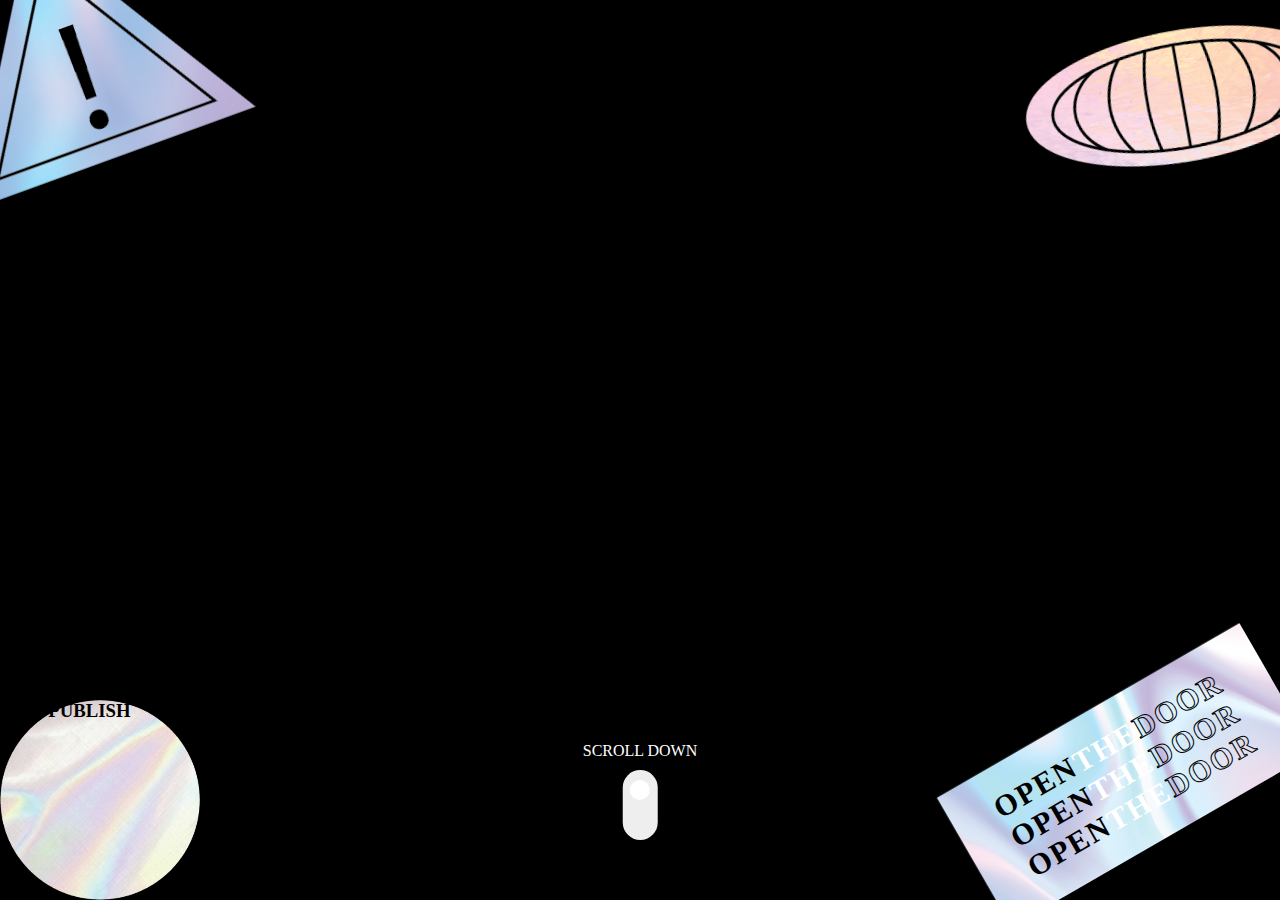
<file: main_text(251024).html>
<!DOCTYPE html>
<html lang="en">
  <head>
    <meta charset="UTF-8" />
    <meta name="viewport" content="width=device-width, initial-scale=1.0" />
    <title>Document</title>
    <link rel="stylesheet" href="main_style(251024).css" />
  </head>
  <body>
    <div id="main">
      <div class="images">
        <img src="img/main_tri.png" alt="" />
        <img src="img/main_bars.png" alt="" />
        <div class="circle"><h3>WEB PUBLISH</h3></div>
        <!-- <img src="img/main_cir.png" alt="" /> -->
        <div class="square">
          <div class="text">
            <p>
              OPEN<span class="white">THE</span><span class="line">DOOR</span>
            </p>
            <p>
              OPEN<span class="white">THE</span><span class="line">DOOR</span>
            </p>
            <p>
              OPEN<span class="white">THE</span><span class="line">DOOR</span>
            </p>
          </div>
        </div>
        <!-- <img src="img/main_squ.png" alt="" /> -->
      </div>
      <div class="center"></div>

      <div class="scroll">
        <p>SCROLL DOWN</p>
        <div>
          <div></div>
        </div>
      </div>
    </div>
  </body>
</html>
</file>
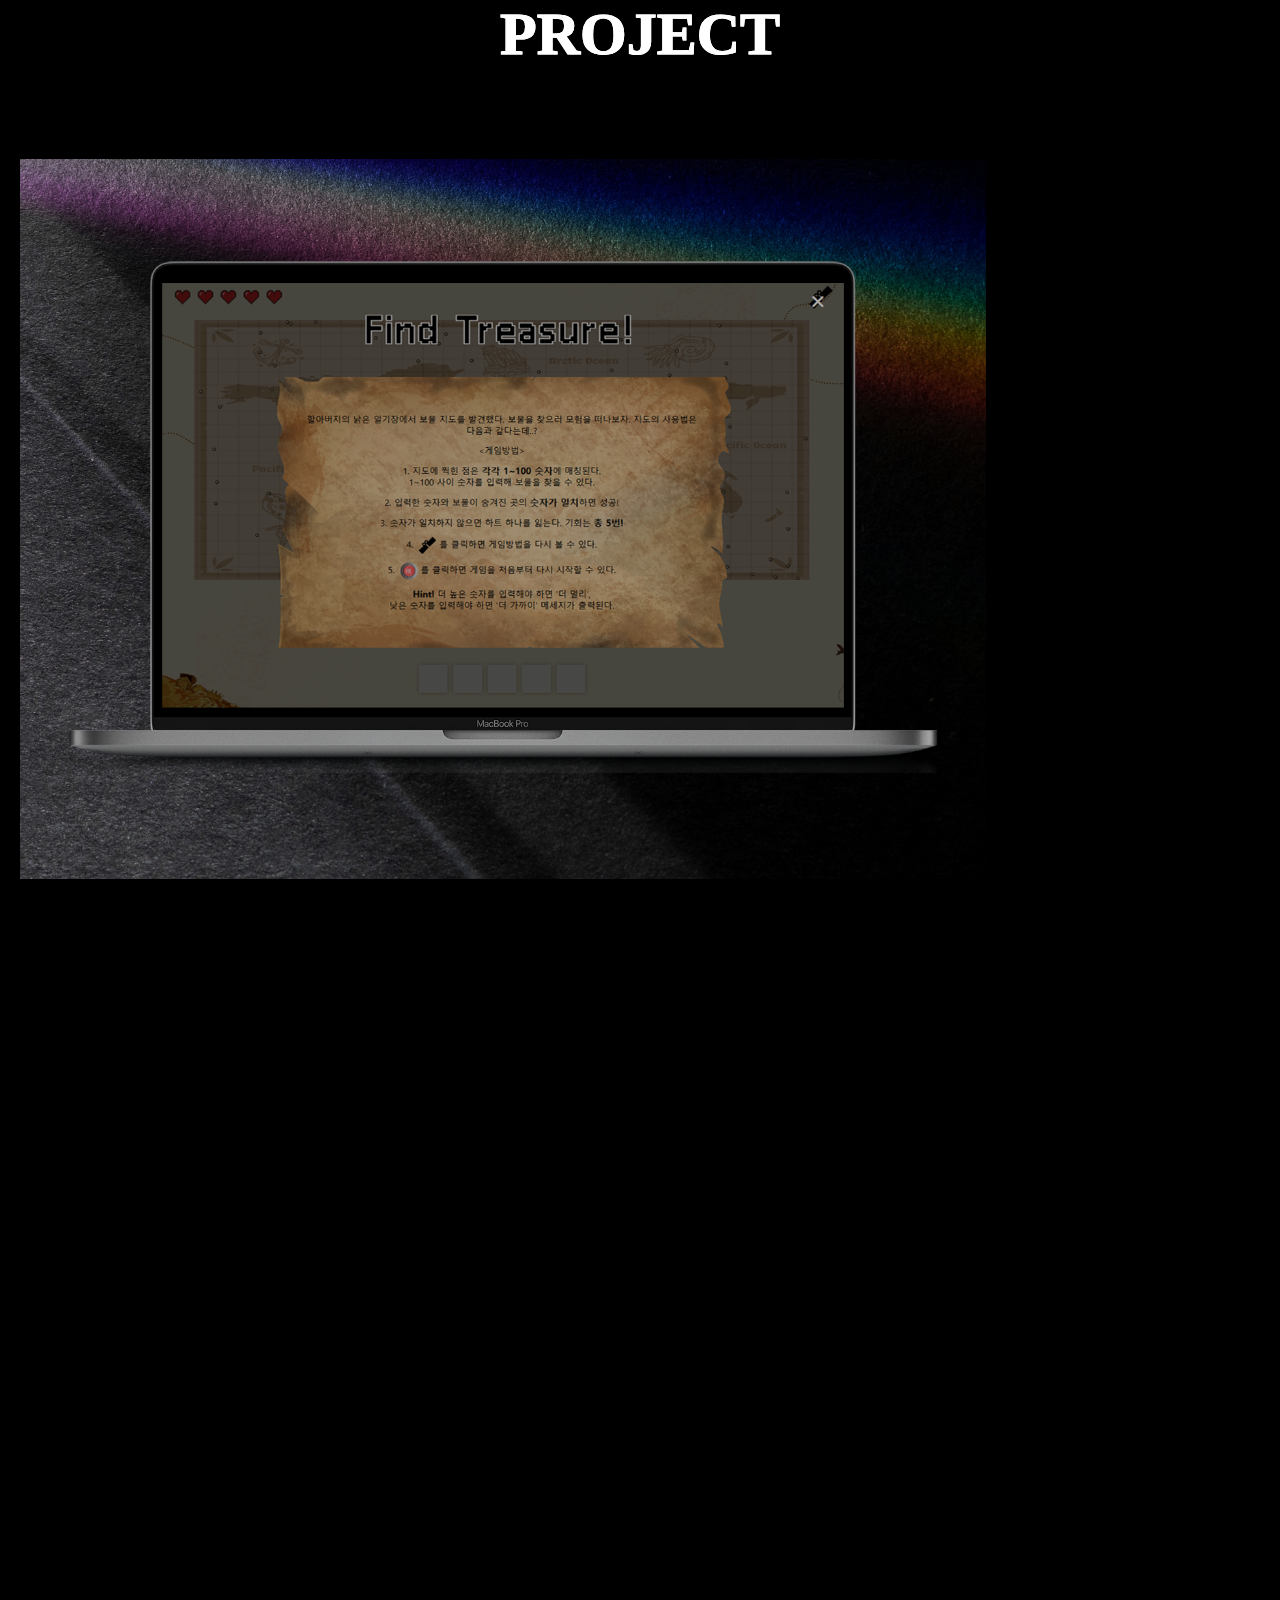
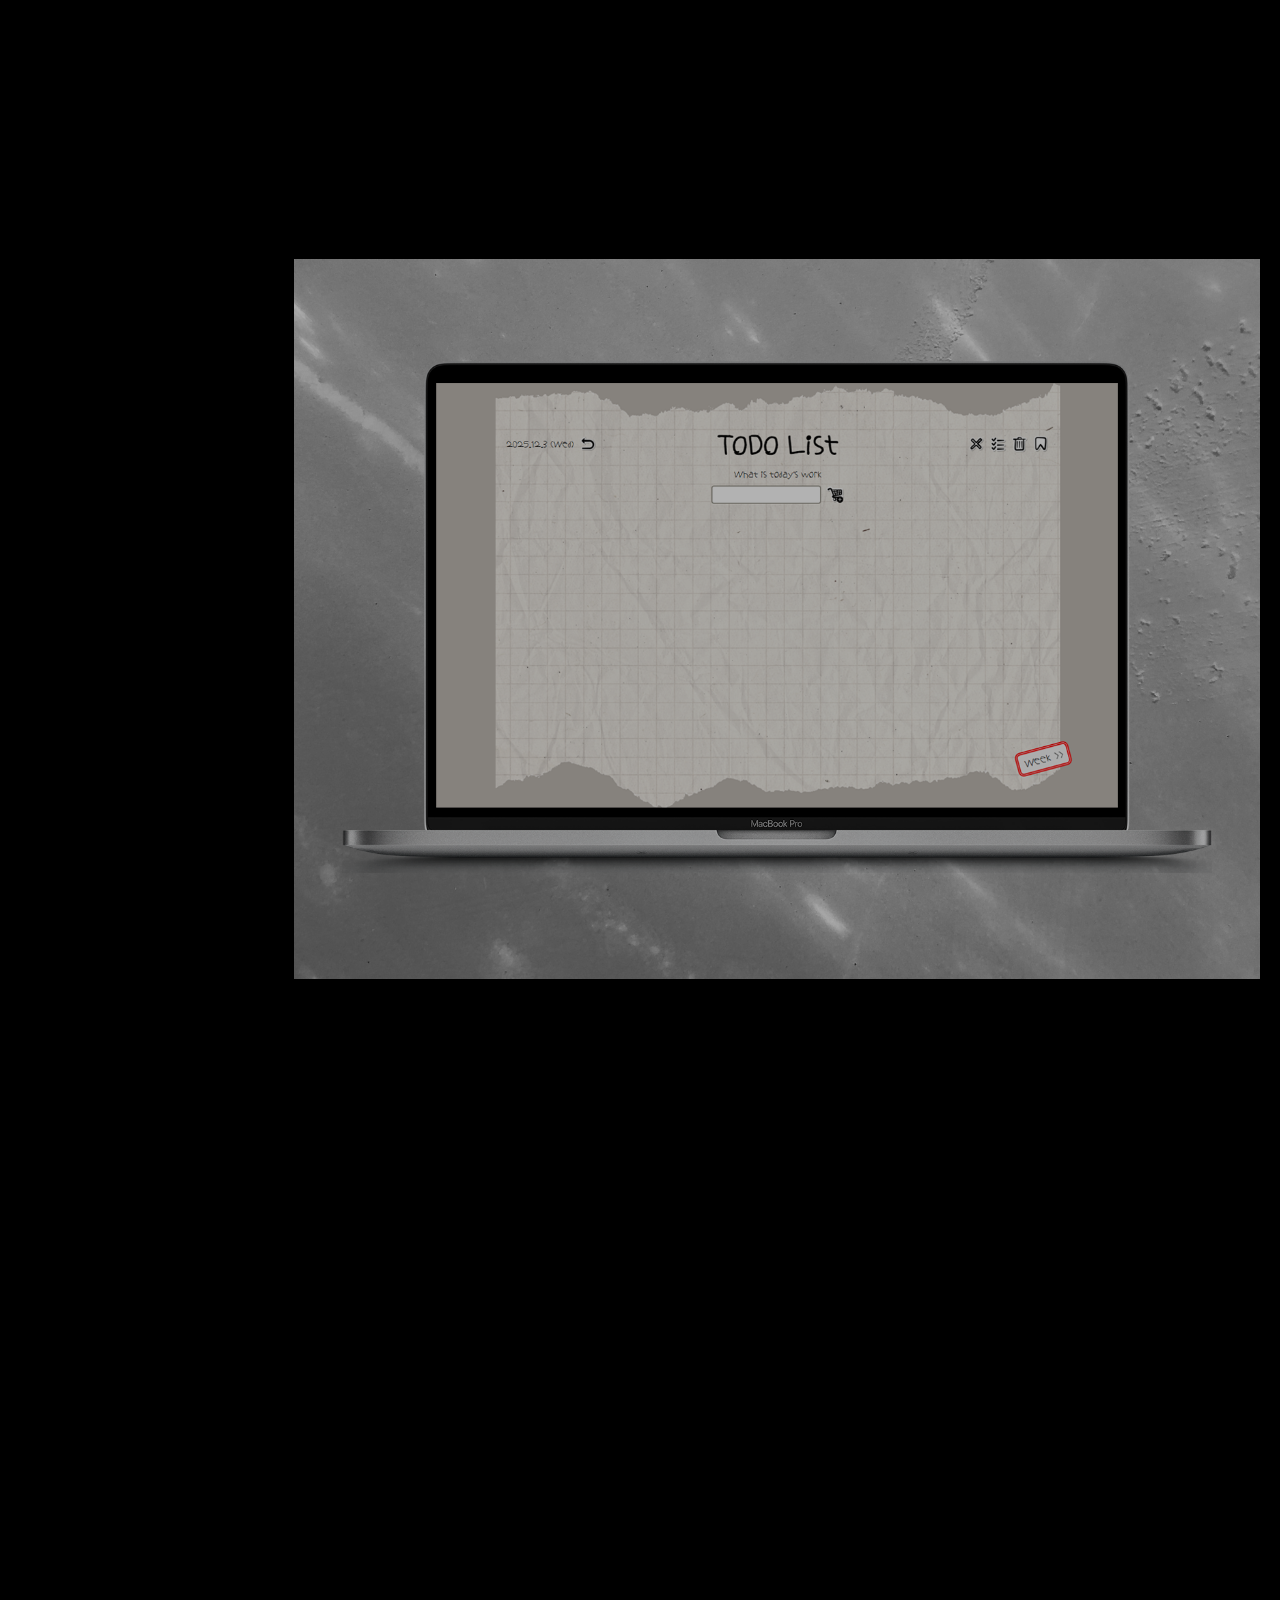
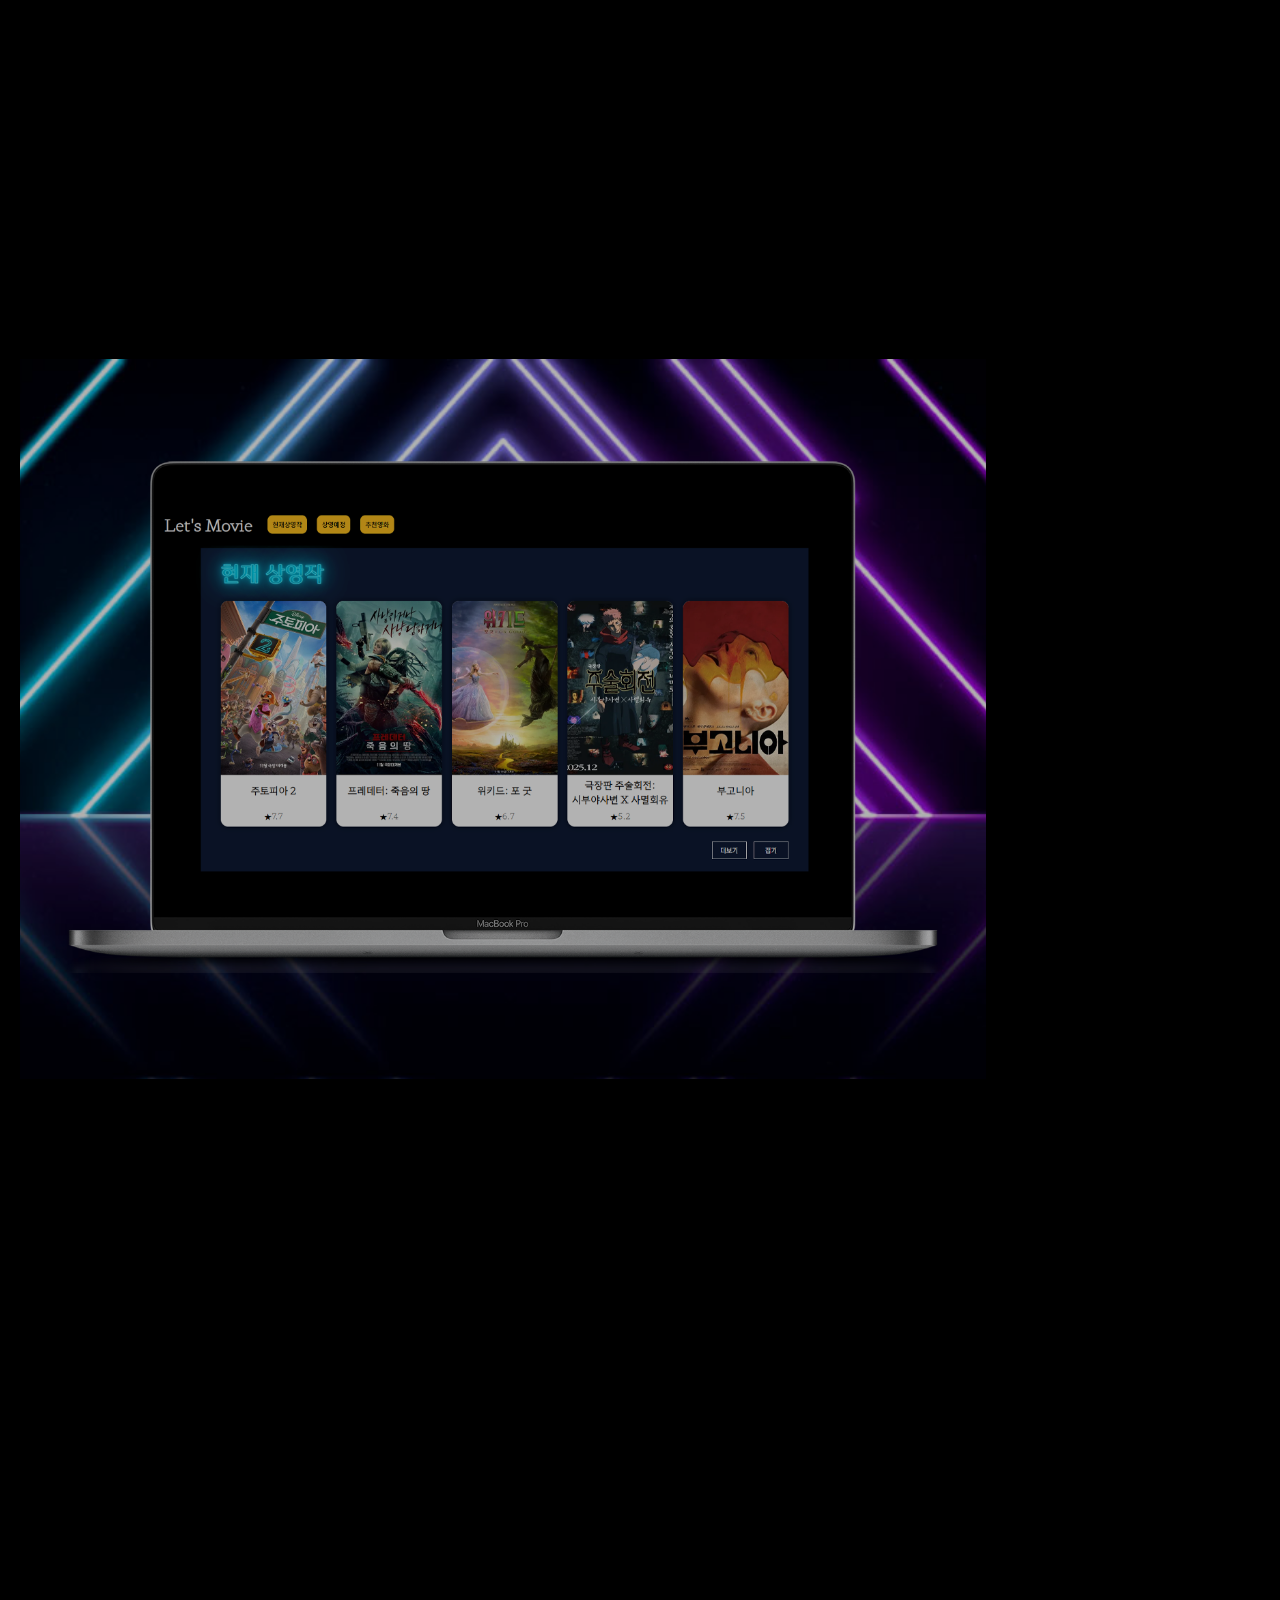
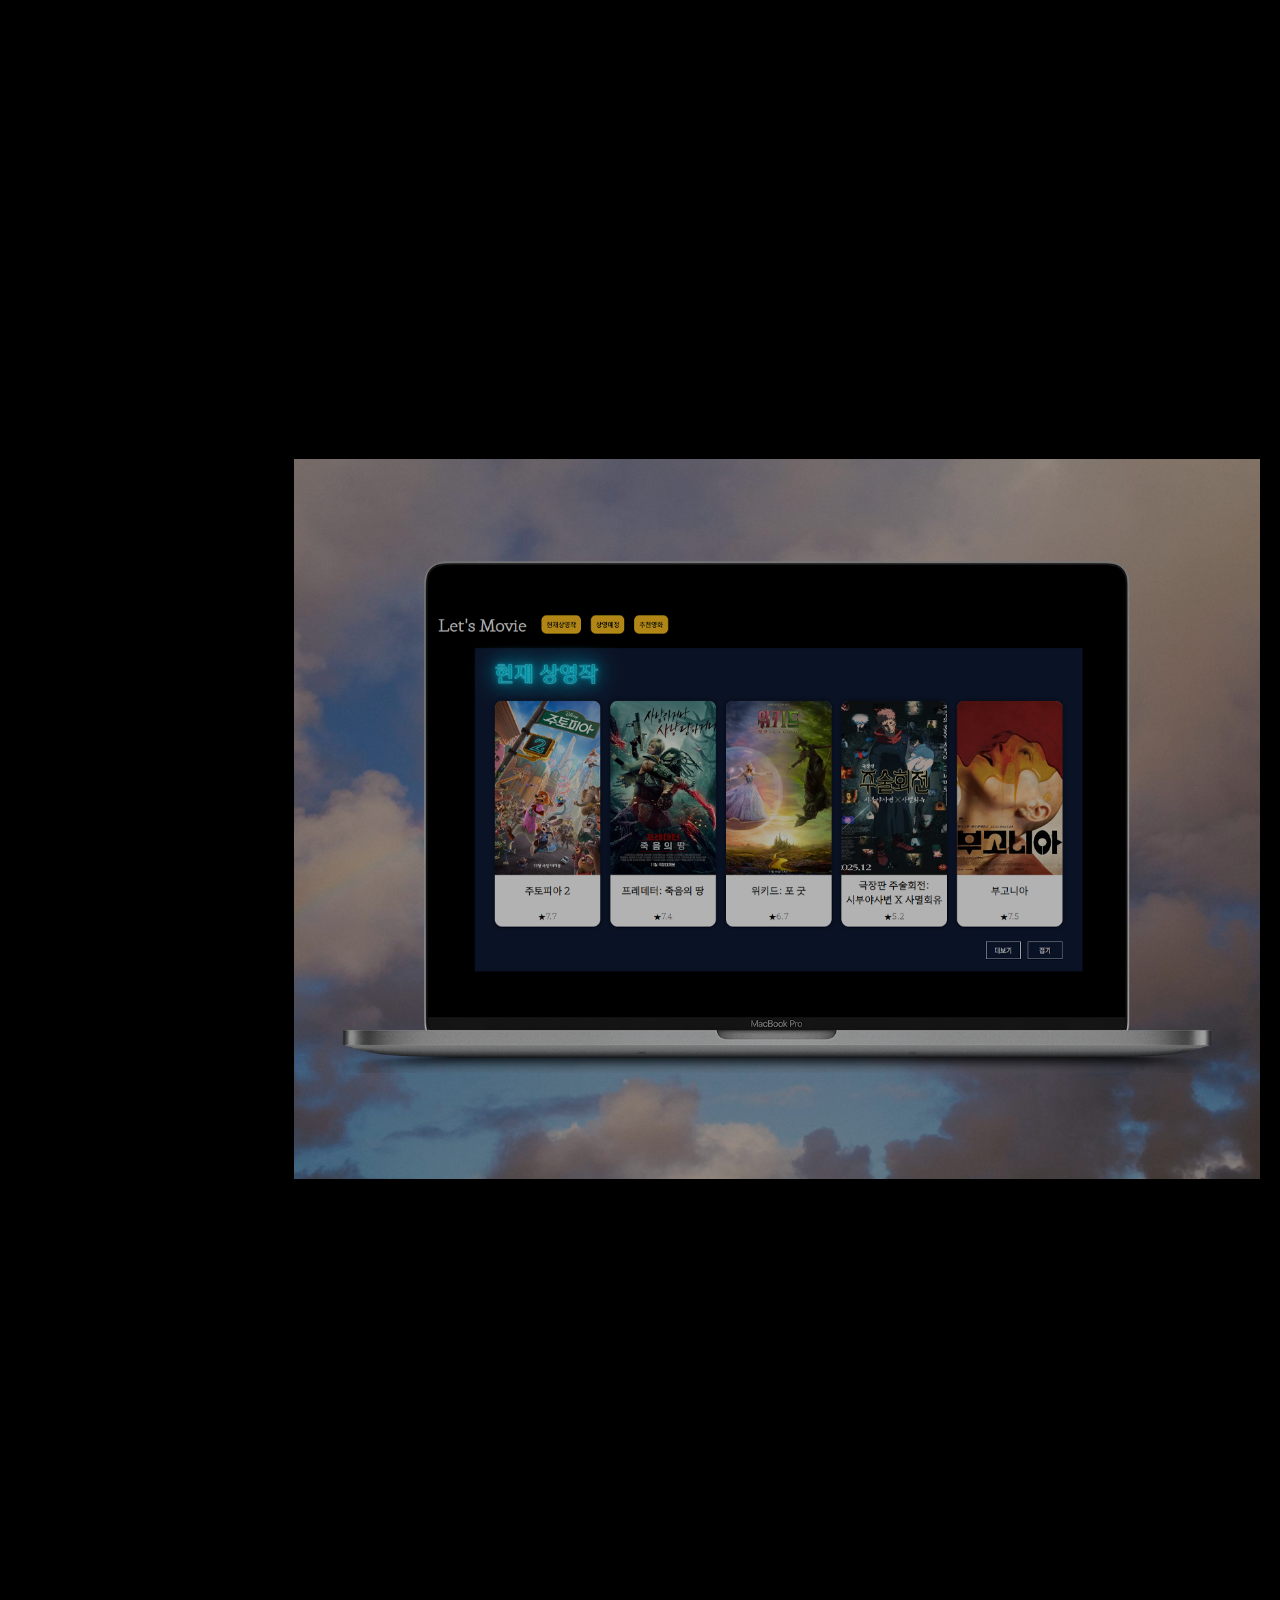
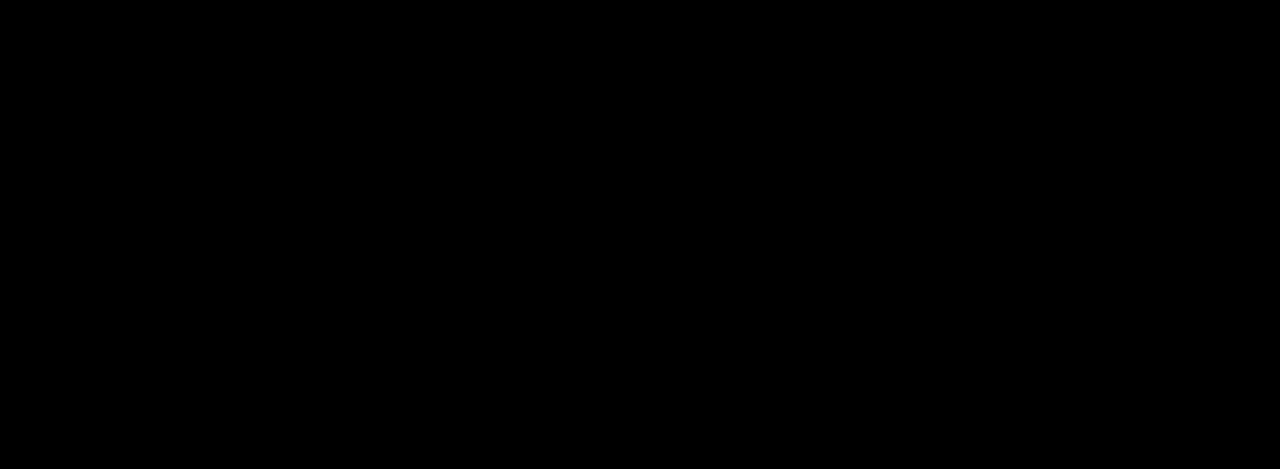
<file: section03_project.html>
<!DOCTYPE html>
<html lang="en">
  <head>
    <meta charset="UTF-8" />
    <meta name="viewport" content="width=device-width, initial-scale=1.0" />
    <title>Document</title>
    <link rel="stylesheet" href="section03.css" />
    <script src="js/jquery-3.7.1.min.js"></script>
  </head>
  <body>
    <section id="project">
      <h2>PROJECT</h2>
      <div class="projectList">
        <p class="subTitle">01</p>
        <div class="contain">
          <a href="https://collollll.github.io/find-treasure/" target="_blank">
            <img src="img/project_treasure.png" alt="" />
            <div class="textBox">
              <h3>Find Treasure</h3>
              <p>사용툴 : HTML, CSS, JS</p>
              <button class="process"><a href="#">작업과정</a></button>
            </div></a
          >
        </div>
      </div>
      <div class="spacer"></div>

      <div class="projectList">
        <p class="subTitle">02</p>
        <div class="contain">
          <a href="https://collollll.github.io/todolist/" target="_blank">
            <img src="img/project_todo.png" alt="" />
            <div class="textBox">
              <h3>ToDo List</h3>
              <p>사용툴 : HTML, CSS, JS</p>
              <button class="process"><a href="#">작업과정</a></button>
            </div></a
          >
        </div>
      </div>
      <div class="spacer"></div>

      <div class="projectList">
        <p class="subTitle">03</p>
        <div class="contain">
          <a href="https://collollll.github.io/movieboard/" target="_blank">
            <img src="img/project_movie.png" alt="" />
            <div class="textBox">
              <h3>Movie Board</h3>
              <p>사용툴 : HTML, CSS, JS</p>
              <button class="process"><a href="#">작업과정</a></button>
            </div></a
          >
        </div>
      </div>
      <div class="spacer"></div>

      <div class="projectList">
        <p class="subTitle">04</p>
        <div class="contain">
          <a href="https://collollll.github.io/movieboard/" target="_blank">
            <img src="img/project_movie.png" alt="" />
            <div class="textBox">
              <h3>Weather</h3>
              <p>사용툴 : HTML, CSS, JS</p>
              <button class="process"><a href="#">작업과정</a></button>
            </div></a
          >
        </div>
      </div>
      <div class="spacer"></div>
    </section>
    <div id="cursor">Go</div>

    <script src="section03.js"></script>
  </body>
</html>
</file>
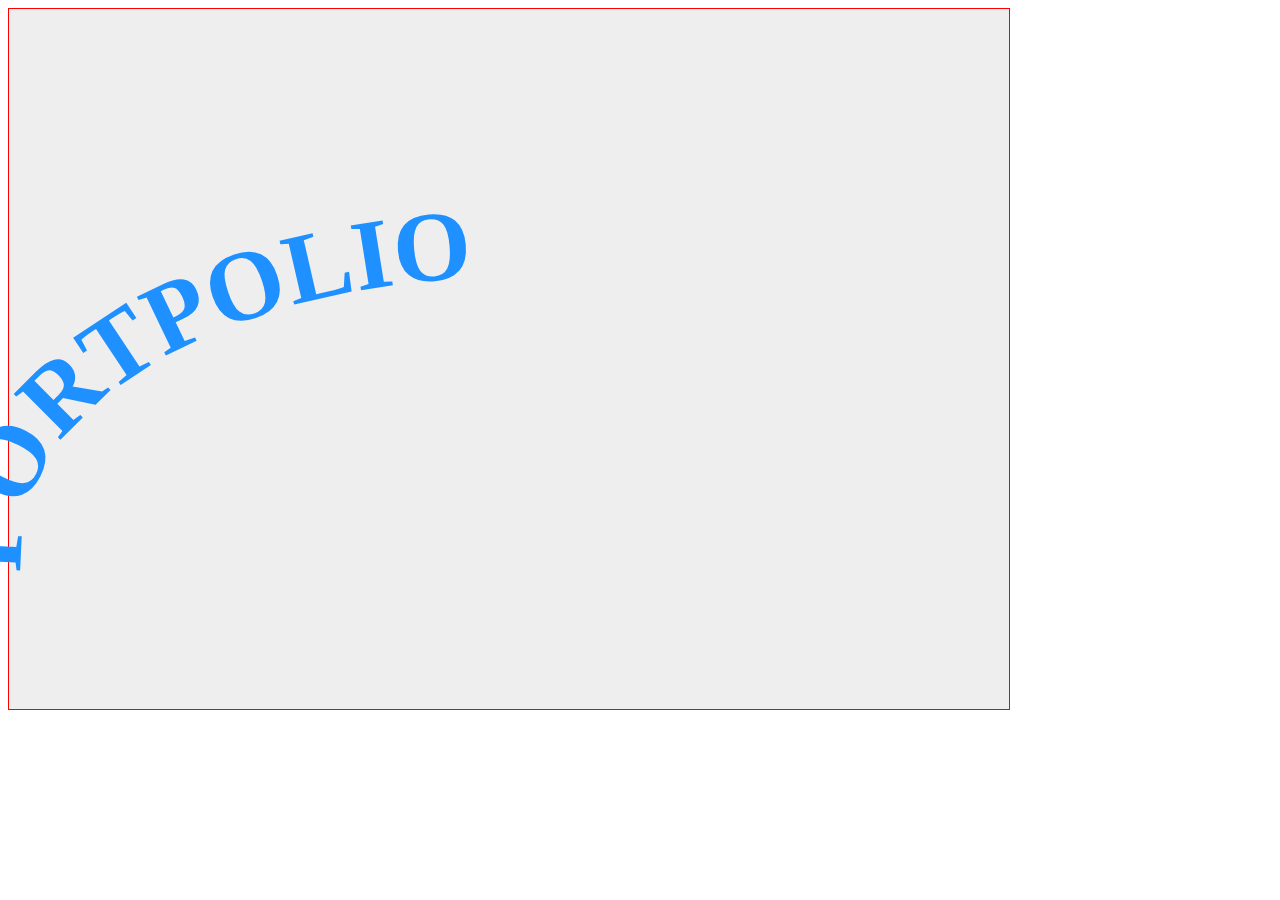
<file: si copy.html>
<!DOCTYPE html>
<html lang="en">
  <head>
    <meta charset="UTF-8" />
    <meta name="viewport" content="width=device-width, initial-scale=1.0" />
    <title>Document</title>
    <style>
      .svg {
        width: 1000px;
        height: 700px;
        background: #eee;
        overflow: visible;
        border: 1px solid red;
      }
      text {
        fill: dodgerblue; /*color 안됨*/
        font-size: 100px;
        font-weight: bold;
        margin-left: 50px;
      }
      .path {
        fill: transparent;
        stroke: crimson;
        stroke-width: 5;
      }
      .test2 {
        stroke-dasharray: 3000;
        stroke-dashoffset: 3000;
      }
    </style>
  </head>
  <body>
    <div id="portpolio">
      <svg class="svg">
        <defs>
          <path
            id="test2"
            class="path"
            d="M15.97,573.51c-2.38-10.86-3.6-21.92-3.6-33.14c0-150.4,219.96-272.31,491.3-272.31
	c26.88,0,53.26,1.2,78.97,3.5"
          />
        </defs>
        <text x="10" y="100">
          <textPath href="#test2">PORTPOLIO</textPath>
        </text>
      </svg>
    </div>
  </body>
</html>
</file>
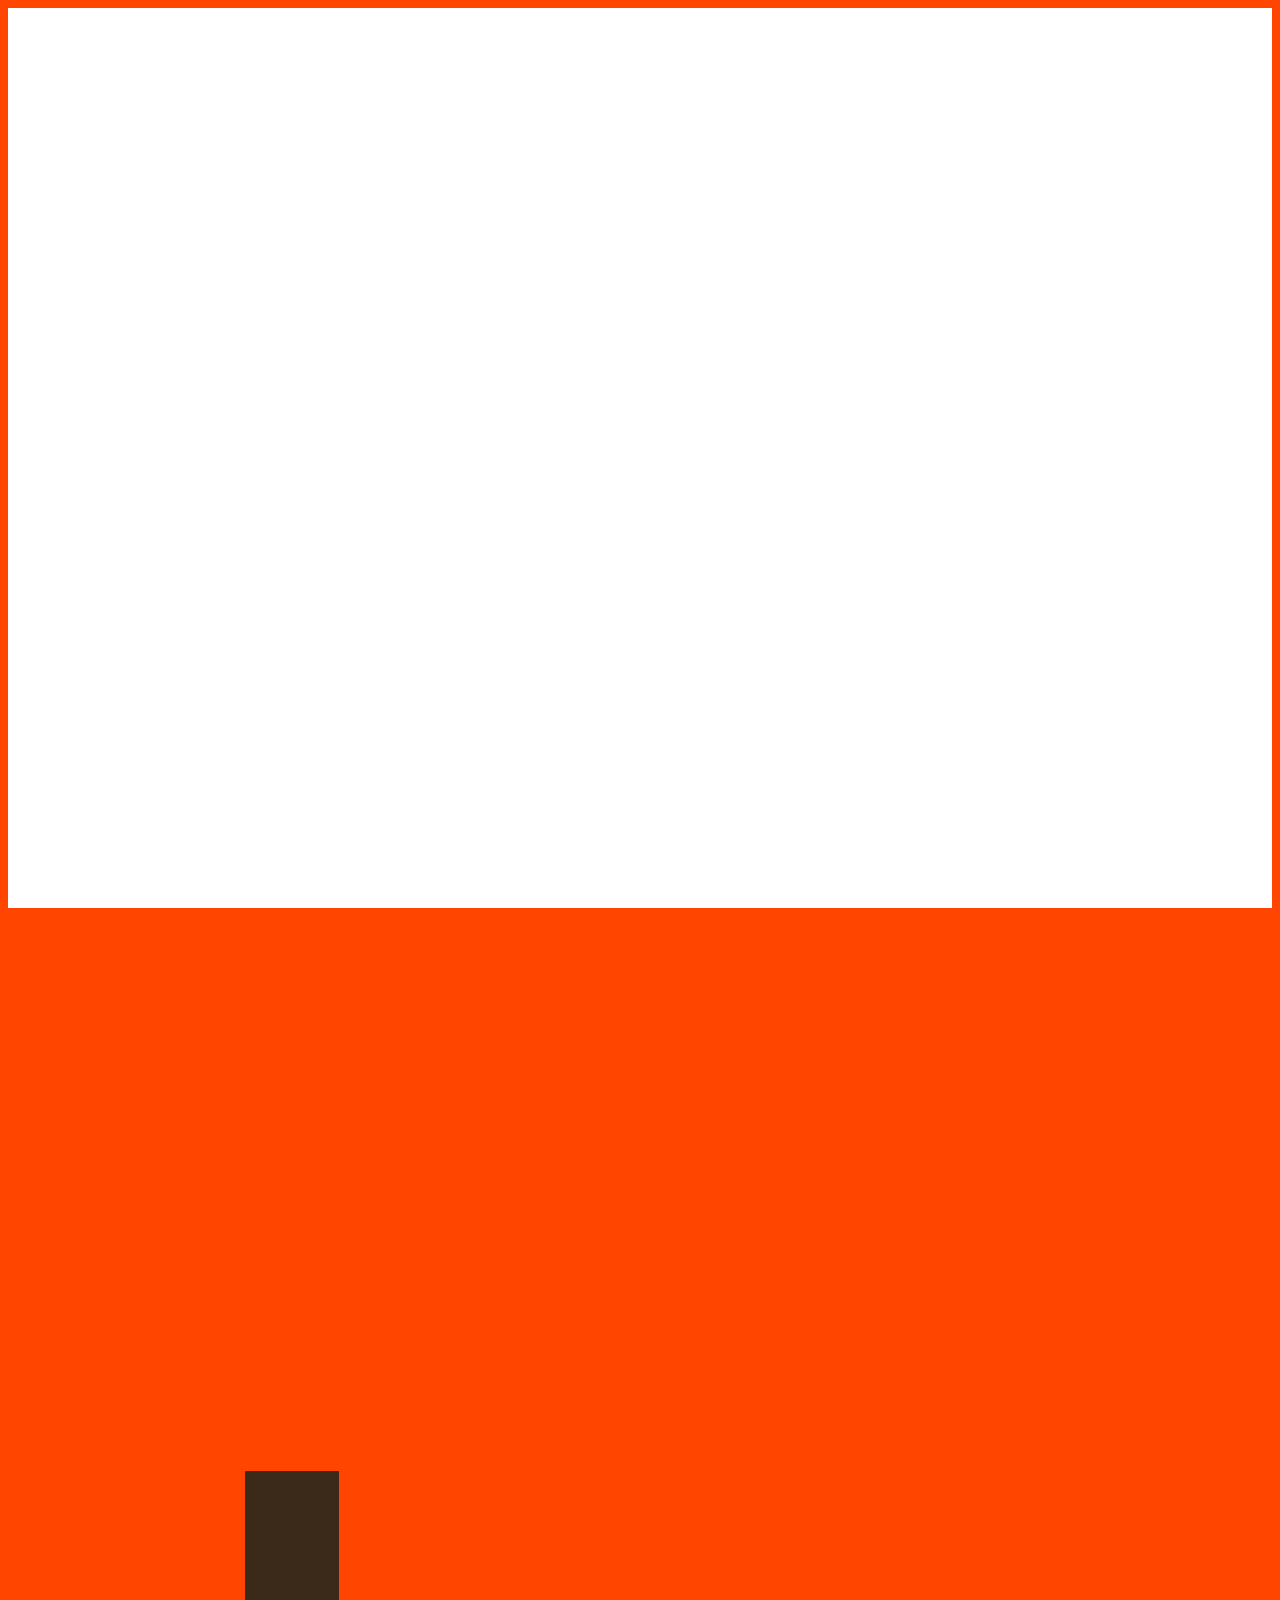
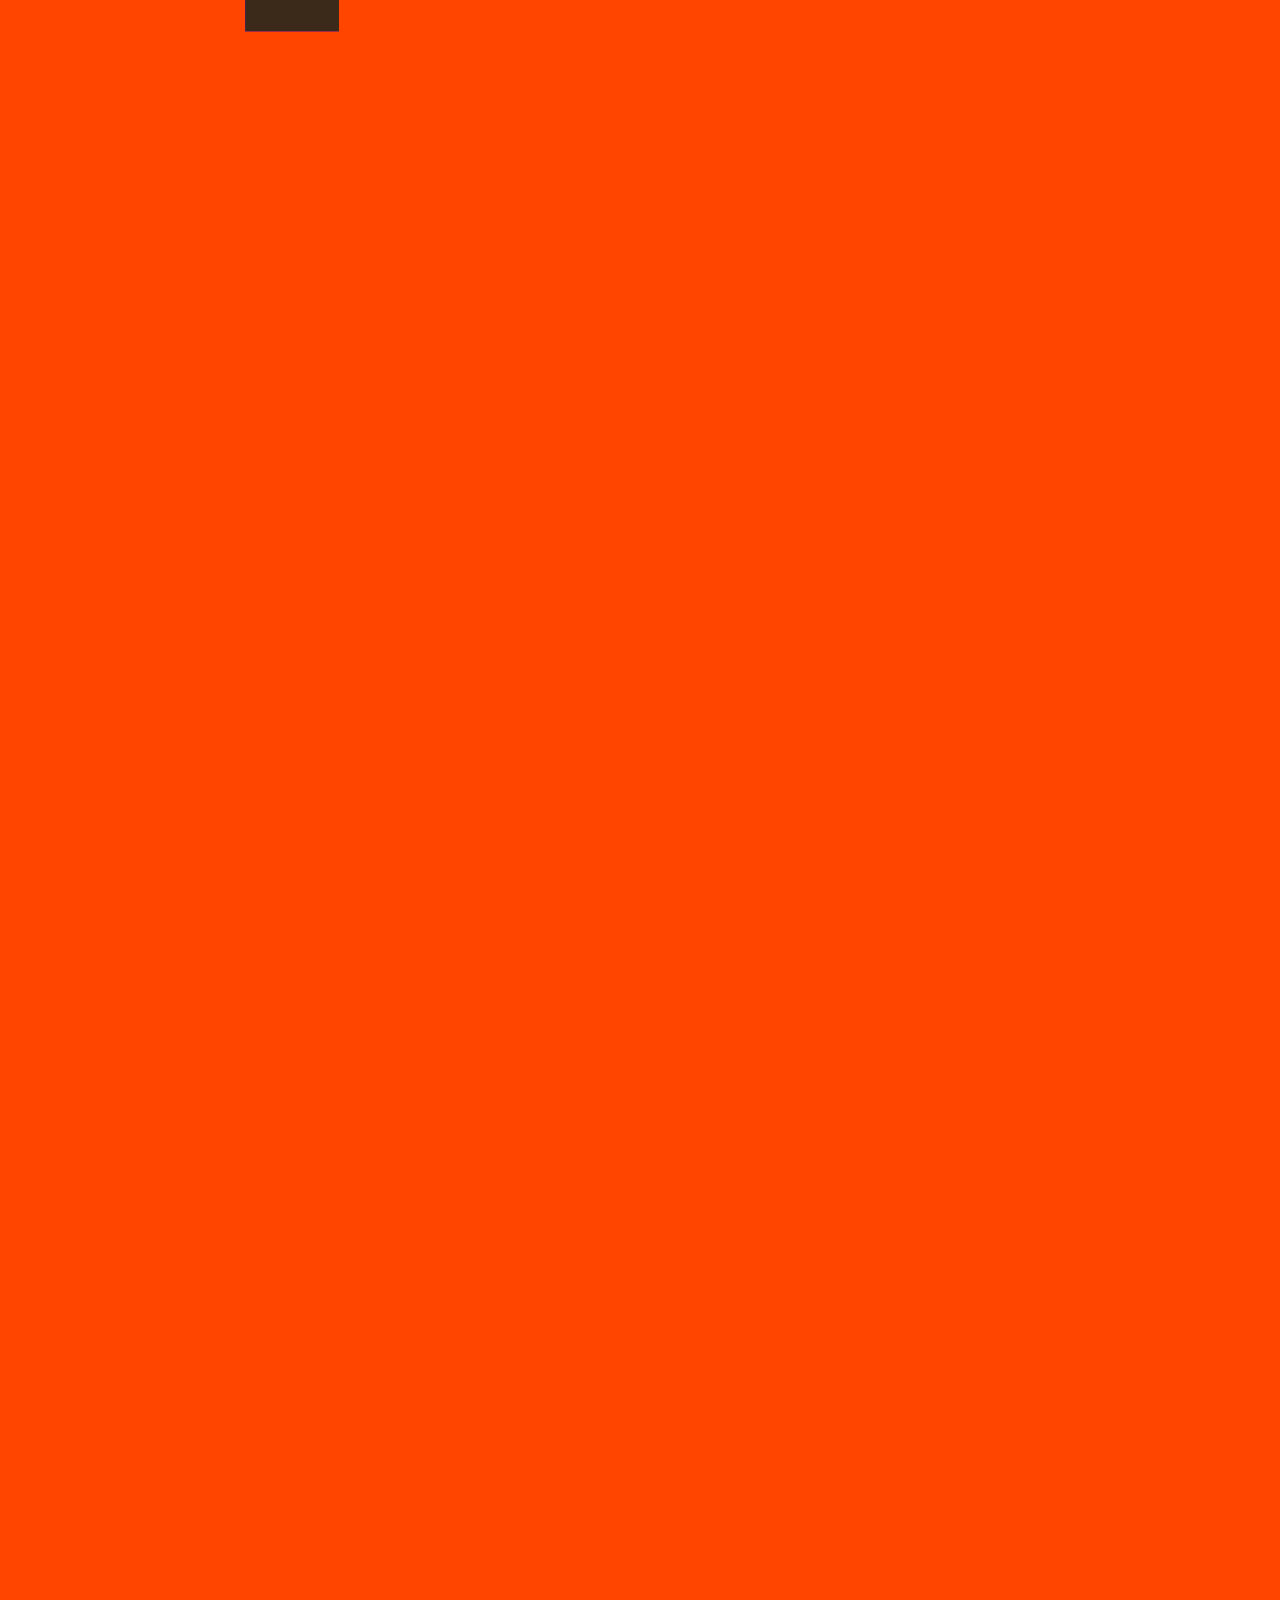
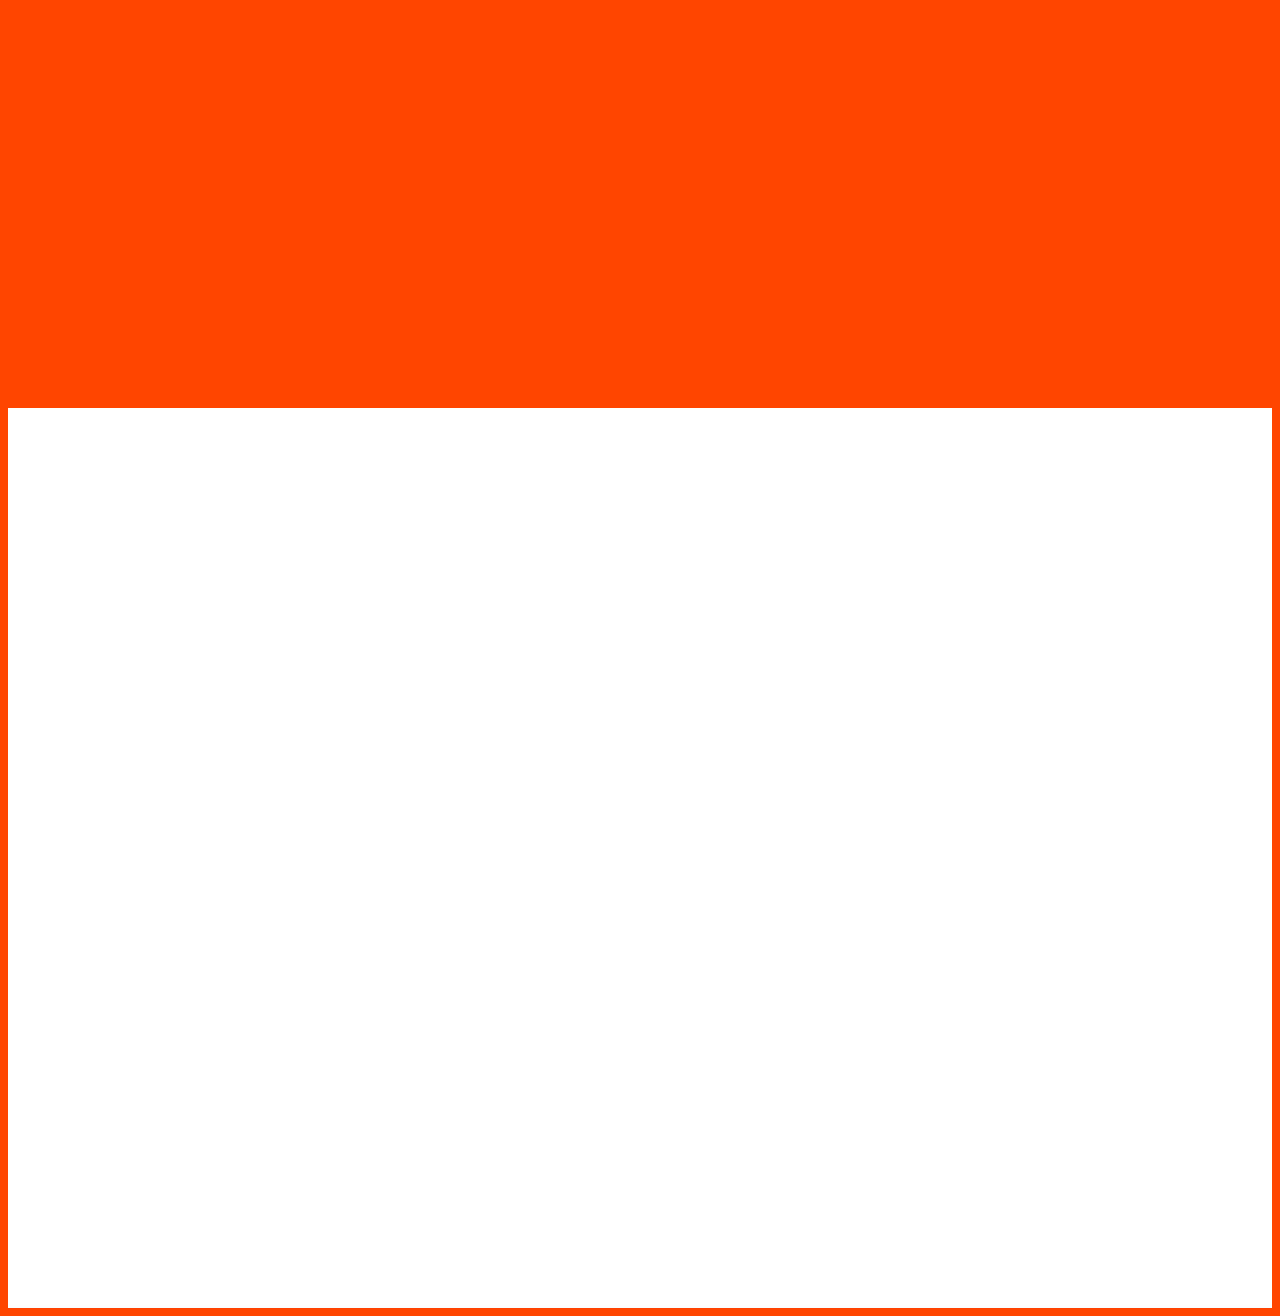
<file: test_door_1217.html>
<!DOCTYPE html>
<html lang="en">
  <head>
    <meta charset="UTF-8" />
    <meta name="viewport" content="width=device-width, initial-scale=1.0" />
    <title>Document</title>
    <link rel="stylesheet" href="test_door_1217.css" />
  </head>
  <body>
    <section id="section1">
      <!-- 현재 섹션 콘텐츠 -->
    </section>

    <section id="transition">
      <div class="scene">
        <div class="camera">
          <div class="next-section"></div>

          <div class="door-wrap">
            <div class="door left"></div>
            <div class="door right"></div>
          </div>
        </div>
      </div>
    </section>

    <section id="section2">
      <!-- 실제 다음 섹션 -->
    </section>

    <script>
      const scene = document.querySelector("#transition");
      const camera = document.querySelector(".camera");
      const leftDoor = document.querySelector(".door.left");
      const rightDoor = document.querySelector(".door.right");

      window.addEventListener("scroll", () => {
        const rect = scene.getBoundingClientRect();
        const progress = Math.min(
          Math.max(1 - rect.top / window.innerHeight, 0),
          1
        );

        // 카메라 전진 (진짜 이동)
        camera.style.transform = `
    translateZ(${progress * 600}px)
  `;

        // 문 열림
        leftDoor.style.transform = `
    rotateY(${-progress * 110}deg)
  `;
        rightDoor.style.transform = `
    rotateY(${progress * 110}deg)
  `;
      });

      //
      const doorWrap = document.querySelector(".door-wrap");

      doorWrap.style.transform = `
  translateZ(${-600 + progress * 600}px)
  scale(${1 + progress * 8})
`;

      nextSection.style.transform = `
  translateZ(${-1200 + progress * 400}px)
  scale(2)
`;
    </script>
  </body>
</html>
</file>
<file: main_style(251024).css>
* {
  margin: 0px;
  padding: 0px;
}

/*전체*/
#main {
  width: 100%;
  height: 100vh;
  background-color: black;
  position: relative;
  overflow: hidden;
}
#main .images {
  width: 100%;
  height: 100%;
  /* position: relative; */
}

/*이미지 위치 조정*/
#main .images img:nth-child(1) {
  position: absolute;
  left: -80px;
  top: -80px;
  transform: rotate(-20deg);
}
#main .images img:nth-child(2) {
  position: absolute;
  right: -60px;
  top: 30px;
  transform: rotate(-10deg);
}
#main .images .circle {
  width: 200px;
  aspect-ratio: 1/1;
  border-radius: 50%;
  background-image: url(img/main_cir.png);
  background-repeat: no-repeat;
  background-size: cover;
  position: absolute;
  left: 0px;
  bottom: 0px;
}
#main .images .square {
  width: 350px;
  height: 150px;
  transform: rotate(-30deg);
  background-image: url(img/main_squ.png);
  background-repeat: no-repeat;
  background-size: cover;
  position: absolute;
  right: -20px;
  bottom: 50px;
  display: flex;
  justify-content: center;
  align-items: center;
}
.square .text {
  font-size: 30px;
  /* text-align: center; */
  /* align-content: center; */
  /* align-items: center; */
  color: black;
  font-weight: bold;
  letter-spacing: 2px;
}
.square .text .white {
  color: white;
}
.square .text .line {
  -webkit-text-stroke: 1px black;
  color: transparent;
}

/*scroll down*/
.scroll {
  position: absolute;
  /* background-color: red; */
  color: white;
  left: 50%;
  bottom: 50px;
  transform: translateX(-50%);
}
.scroll > div {
  width: 35px;
  height: 70px;
  background-color: #eee;
  border-radius: 20px;
  margin: 10px auto;
  padding: 10px 0px 0px;
  box-sizing: border-box; /*씁 뭔가 이상한데 걍 ab으로 띄우는게?*/
}
.scroll > div div {
  width: 20px;
  aspect-ratio: 1/1;
  border-radius: 50%;
  background-color: white;
  margin: 0px auto;
}

/*메인 텍스트_포폴*/
#portpolio {
  position: absolute;
  top: 50%;
  left: 50%;
  color: white;
}
svg {
  background-color: #eee;
  /* position: absolute;
  top: 50%;
  left: 50%; */
}
text {
  color: white;
  /* position: absolute;
  top: 50%;
  left: 50%; */
}
path {
  color: red;
}
text {
  fill: dodgerblue;
  font-size: 17px;
  font-weight: bold;
}
.path {
  fill: transparent;
  stroke: crimson;
  stroke-width: 5;
}
</file>
<file: section03.css>
* {
  margin: 0px;
  padding: 0px;
}
a {
  color: inherit;
  text-decoration: inherit;
  display: block;
}
ul {
  list-style: none;
}

body {
  background-color: black;
  color: white;
}

/*  */

.projectList {
  position: relative;
}
@keyframes moveAndScale {
  50% {
    background-size: 40%;
    background-position: left -25% bottom 30%;
  }
  /* 100% {
    background-size: 50% 50%;
    background-position: center center;
  } */
}
/*  */

section h2 {
  text-align: center;
  font-size: clamp(45px, 7vw, 60px);
  color: transparent;
  -webkit-text-stroke: 1px white;

  -webkit-background-clip: text;

  background-image: linear-gradient(0deg, white 0%, white 100%);
  background-position: 100% 100%;
  background-size: 100% 0%;
  background-repeat: no-repeat;

  transition: background-size 0.8s cubic-bezier(0.4, 0, 0.2, 1);
}
section h2.active {
  background-size: 100% 100%;
}

.textBox img {
  width: 30px;
  background-color: white;
  padding: 10px;
}

/* project 섹션 */
#project .projectList {
  width: 100%;
  height: 100vh;
  /* border: 1px solid red; */
  position: sticky;
  top: 0;
  background-color: black;
  box-sizing: border-box;
  /* margin-left: 20px; */
}
.spacer {
  padding-bottom: 800px;
}
#project .projectList .subTitle {
  font-size: 45px;
  font-weight: bold;
  margin-left: 15px;
  opacity: 0;
}
#project .projectList .subTitle.down {
  animation: bounce 0.8s forwards;
}
@keyframes bounce {
  0% {
    transform: translateY(-80px);
    opacity: 0;
  }
  60% {
    transform: translateY(20px);
  }
  75% {
    transform: translateY(-10px);
  }
  90% {
    transform: translateY(10px);
  }
  100% {
    transform: translateY(0);
    opacity: 1;
  }
}

/* project_이너 컨텐츠 */
#project .contain {
  width: 90%;
  height: 80%;
  text-align: center;
  /* border: 1px solid blue; */
  /* margin: 0px auto; */
  position: absolute;
  /* left: 00%; */
  top: 50%;
  /* transform: translate(-50%, -50%); */
  transform: translateY(-50%);

  display: flex;
  /* border: 1px solid red; */
  gap: 15px;
  margin: 0px 20px;
}
#project .projectList:nth-child(4n) .contain {
  flex-direction: row-reverse;
  right: 0%;
}
#project .projectList:nth-child(4n) .textBox {
  text-align: right;
}

/* project_이너_목업 이미지 */
#project .contain > a {
  width: 85%;
  /* border: 1px solid blue; */
  text-align: left;
  align-content: center;
  background-color: rgba(255, 255, 255, 0.3);

  transition: 0.4s;
  /* border-radius: 50%; */
  text-align: center;
  filter: brightness(70%);
  position: relative;
}
#project .projectList .contain > a::before {
  /* width: 100%;
  height: 100%;
  content: "";
  position: absolute;
  top: 0;
  left: 0; */
  /* filter: brightness(0.5) contrast(1.2);  */
  filter: brightness(80%);
  z-index: -1;
}
/* #project .projectList:nth-child(2) .contain > a::before {
  background: url(img/bg1.jpg) no-repeat center / cover;
}
#project .projectList:nth-child(4) .contain > a::before {
  background: url(img/bg2.jpg) no-repeat center / cover;
}
#project .projectList:nth-child(6) .contain > a::before {
  background: url(img/bg3.jpg) no-repeat center / cover;
}
#project .projectList:nth-child(8) .contain > a::before {
  background: url(img/bg4.jpg) no-repeat center / cover;
} */

#project .projectList:nth-child(2) .contain > a {
  background: url(img/bg1.jpg) no-repeat center / cover;
}
#project .projectList:nth-child(4) .contain > a {
  background: url(img/bg2.jpg) no-repeat center / cover;
}
#project .projectList:nth-child(6) .contain > a {
  background: url(img/bg3.jpg) no-repeat center / cover;
}
#project .projectList:nth-child(8) .contain > a {
  background: url(img/bg4.jpg) no-repeat center / cover;
}

/*  */
/*  */
/*  */
/*  */

/* 실험용 */
#project .projectList:nth-child(4) {
  /* position: relative; */
}
#project video {
  width: 75%;
  position: absolute;
  /* left: 0px; */
  /* object-fit: contain; */

  left: 50%;
  top: 50%;
  transform: translate(-50%, -50%);
}

#project .contain > a:hover {
  /* filter: brightness(100%); */
}
#project .contain img {
  width: 90%;
  /* height: 100%; */
  /* width: 10%; */
  /* filter: brightness(90%); */
}

#project .projectList:nth-child(10) a:hover img {
  /* display: none;   */
  /* opacity: 0; */
}
#project .projectList:nth-child(10) a:hover video {
  /* display: block; */
  /* opacity: 1; */
}
#project .projectList:nth-child(10) img {
  /* position: relative; */
  opacity: 1;
  transition: 0.3s;
}
#project .projectList:nth-child(10) video {
  /* width: 90%; */
  /* display: none; */
  opacity: 0;
  transition: 0.5s;
}
#project .projectList:nth-child(10) .contain a {
  width: 100%;
  /* width: 90%; */
  border: none;
}

/*  */
/*  */
/*  */

/* project_텍스트 박스 */
#project .contain .textBox {
  width: 15%;
  /* position: absolute; */
  /* right: 10%;
  margin-top: 10px; */
  text-align: left;
}
#project .textBox h3 {
  font-size: 2vw;

  margin-left: -50px;
  opacity: 0;
}
#project .textBox p {
  margin: 10px 0px 20px;

  margin-left: -50px;
  opacity: 0;
}
#project .projectList:nth-child(4n) .textBox h3 {
  margin-left: 0px;
  margin-right: -50px;
}
#project .projectList:nth-child(4n) .textBox p {
  margin-left: 0px;
  margin-right: -50px;
}

#project .textBox .buttons {
  /*  */
  display: flex;
  gap: 5px;
  /* justify-content: space-between; */
}
#project .projectList:nth-child(4n) .textBox .buttons {
  justify-content: right;
}
#project .textBox .process {
  background-color: rgb(104, 154, 29);
  display: inline-block;
  border-radius: 18px;
  font-weight: bold;
  border: none;
  cursor: pointer;

  /*  */
  opacity: 0;
  transform: translateY(10px);
  transition: 0.5s;
}
#project .textBox .process.go {
  /*  */
  transition-delay: 0.3s;
}
#project .textBox .process.on {
  opacity: 1;
  transform: translateY(0px);
}
#project .textBox .process a {
  padding: 8px 22px;
}

/* project_커서 */
#cursor {
  width: 50px;
  height: 50px;
  border-radius: 50%;
  background-color: white;
  box-shadow: 0 0 15px rgba(255, 255, 255, 0.5);
  position: fixed; /* 지금은 absolute를 써도 되긴 함, 근데 ab은 부모 영향을 받을수도 있음 */
  left: 0;
  top: 0;
  z-index: 999;
  transform: translate(-50%, -50%) scale(0);
  color: black;
  text-align: center;
  align-content: center;
  font-weight: bold;
  pointer-events: none;
  /* display: none; */
  transition: transform 0.3s ease 0.1s;
  /* transition: background 0.2s; */
  mix-blend-mode: exclusion;
}
#cursor.on {
  /* background-color: #ff4d6d; */
  /* box-shadow: 0px, 0px, 20px, rgba(255, 0, 0, 0.3); */
  display: block;
  transform: translate(-50%, -50%) scale(1);
}

/*  */
/*  */
/*  */
/*  */
/*  */
</file>
<file: test_door_1217.css>
body {
  background-color: orangered;
}

#section1,
#section2 {
  height: 100vh;
  background-color: white;
}

/*  */

#transition {
  height: 300vh; /* 스크롤 길이 확보 */
}

.scene {
  position: sticky;
  top: 0;
  height: 100vh;
  overflow: hidden;
}
.scene {
  position: sticky;
  top: 0;
  height: 100vh;
  perspective: 1200px;
  transform-style: preserve-3d;
  overflow: hidden;
}

.camera {
  width: 100%;
  height: 100%;
  transform-style: preserve-3d;
}

.next-section {
  position: absolute;
  inset: 0;
  /* background: url(next.jpg) center/cover no-repeat; */
  /* background-color: goldenrod; */
  transform: scale(0.8);
}
.next-section {
  position: absolute;
  inset: 0;
  /* background: url(next.jpg) center/cover; */
  transform: translateZ(-1200px) scale(2);
}

.door-wrap {
  position: absolute;
  bottom: 40px;
  left: 40px;
  width: 120px;
  height: 200px;
  transform-origin: center;
  background-color: blue;
}
.door-wrap {
  position: absolute;
  bottom: 40px;
  left: 40px;
  width: 140px;
  height: 240px;
  transform-style: preserve-3d;
  transform: translateZ(-600px);
}

/*  */

.door {
  position: absolute;
  width: 50%;
  height: 100%;
  background: #3b2a1a;
  top: 0;
}

.door.left {
  left: 0;
  transform-origin: left center;
}

.door.right {
  right: 0;
  transform-origin: right center;
}
</file>
